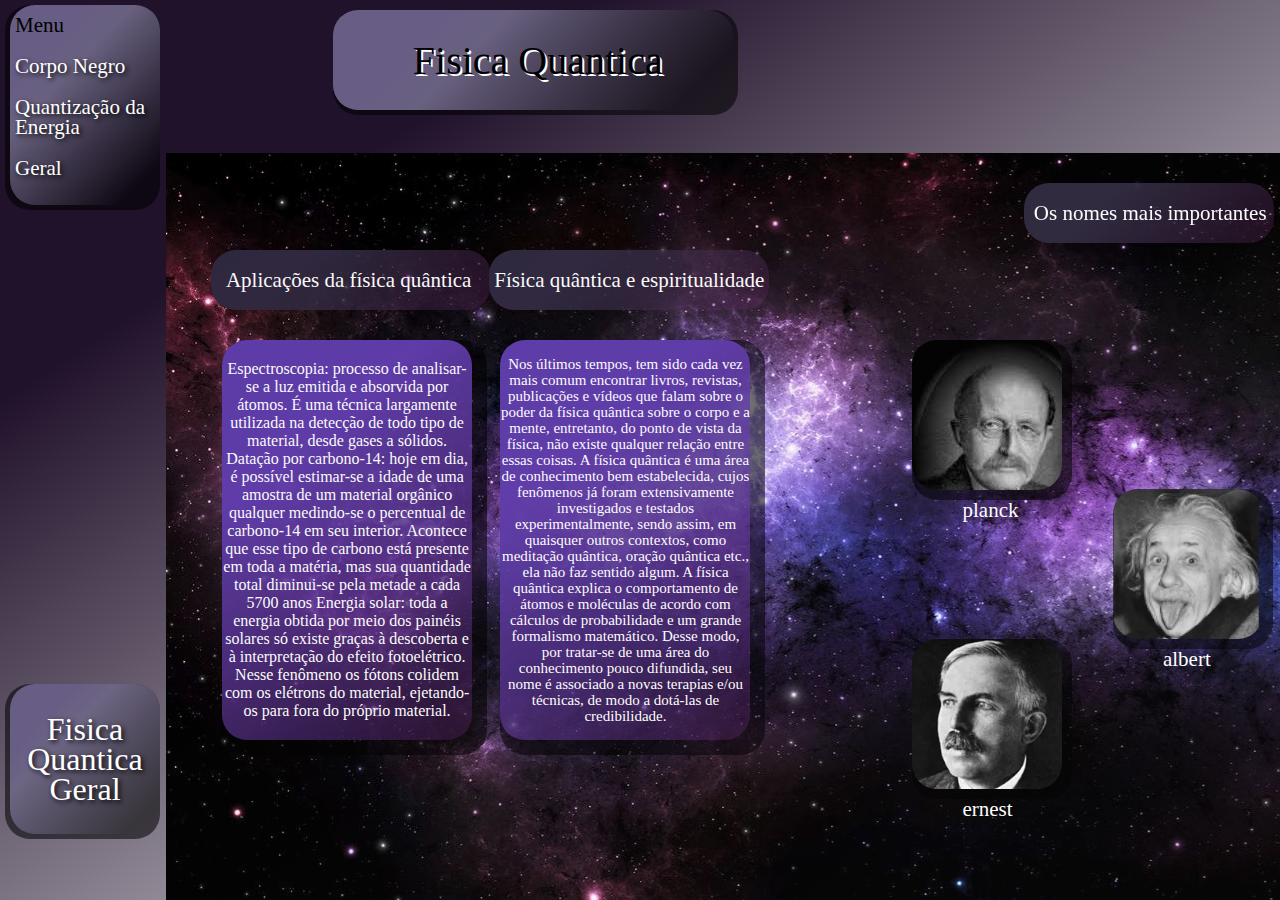
<file: index.html>
<!DOCTYPE html>
<html lang="en">
<head>
    <meta charset="UTF-8">
    <meta http-equiv="X-UA-Compatible" content="IE=edge">
    <meta name="viewport" content="width=device-width, initial-scale=1.0">
    <link href="css/style.css" rel="stylesheet" type="text/css" />
    <title>Fisica quantica</title>
</head>
<body>
<div class="funto">
    <div class="M12">
        <div class="M1">
            <div class="textoM1">
                Fisica Quantica
            </div>
        </div>
    </div>
    <div class="E12">
        <div class="E1">
            <div class="textoE1">
            Menu
            <p> <a href="corpo negro.html" id="a">Corpo Negro</a> 
            </p>
            <p><a href="quantização da energia.html" id="a">Quantização da Energia</a>
            </p>
            <p><a href="index.html" id="a">Geral</a></p>
            </div>
        </div>
    </div>
    <div class="E31">
        <div class="E3">
            <div class="textoE3">
                Fisica Quantica Geral
            </div>
        </div>
    </div>
    <div class="C1">

            <div class="M2">
                <div class="textoM2">
                    Aplicações da física quântica
                </div>
            </div>
            <div class="M22">
                <div class="textoM22">
                    Física quântica e espiritualidade
                </div>
            </div>
        <div class="M31">
            <div class="M3">
                <div class="textoM3">
                    Espectroscopia: processo de analisar-se a luz emitida e absorvida por átomos. É uma técnica largamente utilizada na detecção de todo tipo de material, desde gases a sólidos.

                    Datação por carbono-14: hoje em dia, é possível estimar-se a idade de uma amostra de um material orgânico qualquer medindo-se o percentual de carbono-14 em seu interior. Acontece que esse tipo de carbono está presente em toda a matéria, mas sua quantidade total diminui-se pela metade a cada 5700 anos

                    Energia solar: toda a energia obtida por meio dos painéis solares só existe graças à descoberta e à interpretação do efeito fotoelétrico. Nesse fenômeno os fótons colidem com os elétrons do material, ejetando-os para fora do próprio material.
                </div>
            </div>
        </div>
        <div class="M32">
            <div class="M33">
                <div class="textoM33">
                    Nos últimos tempos, tem sido cada vez mais comum encontrar livros, revistas, publicações e vídeos que falam sobre o poder da física quântica sobre o corpo e a mente, entretanto, do ponto de vista da física, não existe qualquer relação entre essas coisas.

                    A física quântica é uma área de conhecimento bem estabelecida, cujos fenômenos já foram extensivamente investigados e testados experimentalmente, sendo assim, em quaisquer outros contextos, como meditação quântica, oração quântica etc., ela não faz sentido algum.

                    A física quântica explica o comportamento de átomos e moléculas de acordo com cálculos de probabilidade e um grande formalismo matemático. Desse modo, por tratar-se de uma área do conhecimento pouco difundida, seu nome é associado a novas terapias e/ou técnicas, de modo a dotá-las de credibilidade.
                </div>
            </div>
        </div>
         <div class="D1">
            <div class="nomes">
                Os nomes mais importantes
            </div>
        </div>
        <div class="grupo1">
        <div class="planck">
            planck
        </div>
        <div class="D21">
            <a href="https://pt.wikipedia.org/wiki/Max_Planck">
            <div class="D2">
            </div>
            </a>
        </div>
        </div>
        <div class="grupo2">
        <div class="albert">
            albert
        </div>
        <div class="D31">
            <a href="https://pt.wikipedia.org/wiki/Albert_Einstein">
            <div class="D3">
            </div>
            </a>
        </div>
        </div>
        <div class="grupo3">
        <div class="ernest">
            ernest
        </div>
        <div class="D41">
            <a href="https://pt.wikipedia.org/wiki/Ernest_Rutherford">
            <div class="D4">
            </div>
            </a>
        </div>
        </div>
    
    </div>
    
</div>
</body>
</html>
</file>
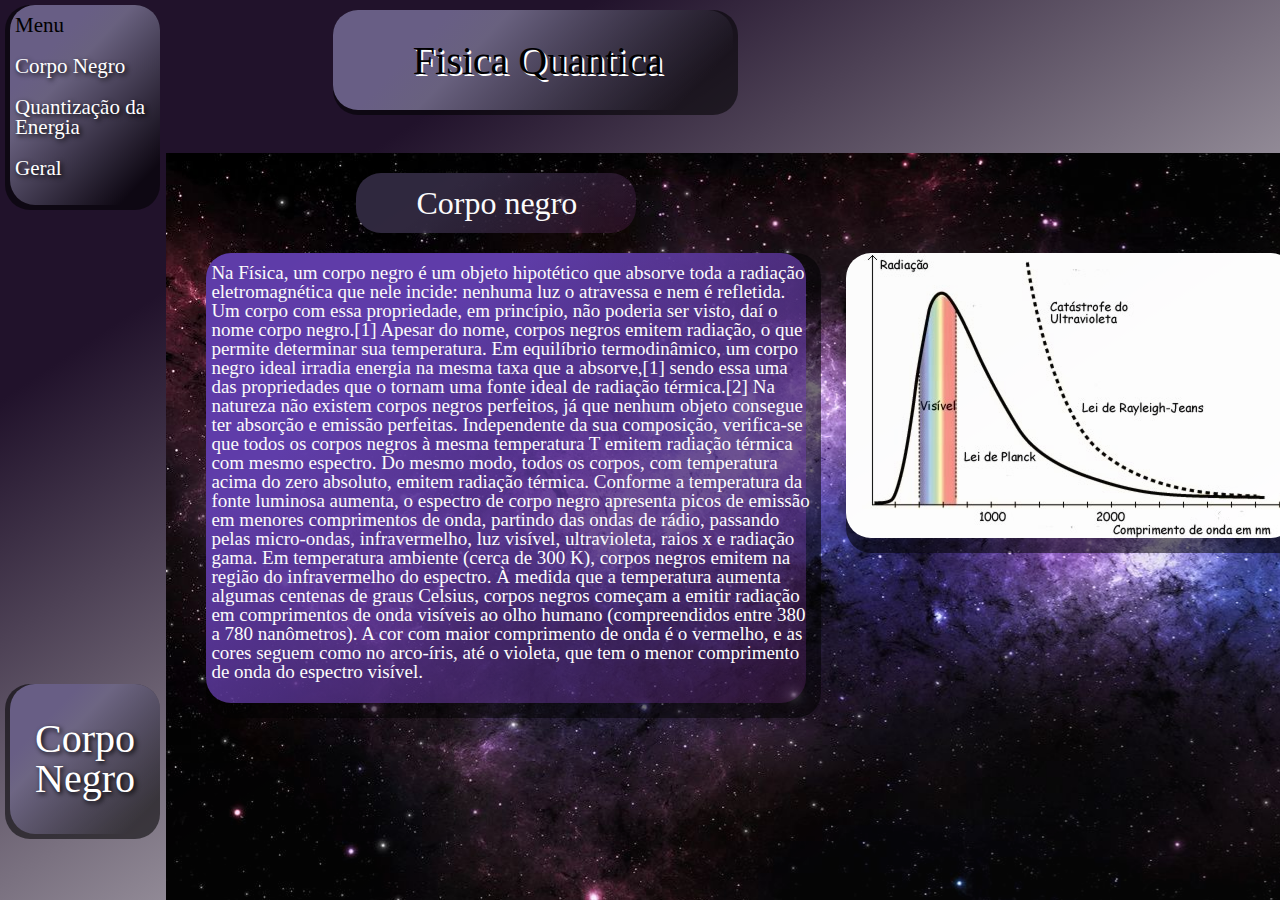
<file: corpo negro.html>
<!DOCTYPE html>
<html lang="en">
<head>
    <meta charset="UTF-8">
    <meta http-equiv="X-UA-Compatible" content="IE=edge">
    <meta name="viewport" content="width=device-width, initial-scale=1.0">
    <link href="css/style.css" rel="stylesheet" type="text/css" />
    <title>Fisica quantica</title>
</head>
<body>
<div class="funto">
    <div class="M12">
        <div class="M1">
            <div class="textoM1">
                Fisica Quantica
            </div>
        </div>
    </div>
    <div class="E12">
        <div class="E1">
            <div class="textoE1">
            Menu
            <p> <a href="corpo negro.html" id="a">Corpo Negro</a> 
            </p>
            <p><a href="quantização da energia.html" id="a">Quantização da Energia</a>
            </p>
            <p><a href="index.html" id="a">Geral</a></p>
            </div>
        </div>
    </div>
    
    <div class="E31">
        <div class="E3">
            <div class="textoE4">
              Corpo Negro
            </div>
        </div>
    </div>
    <div class="cC1">
        <div class="cM1">
            <div class="textocM1">
                Corpo negro
            </div>
        </div>
        <div class="cM21">
            <div class="cM2">
                <div class="textocM2">
                    Na Física, um corpo negro é um objeto hipotético que absorve toda a radiação eletromagnética que nele incide: nenhuma luz o atravessa e nem é refletida. Um corpo com essa propriedade, em princípio, não poderia ser visto, daí o nome corpo negro.[1] Apesar do nome, corpos negros emitem radiação, o que permite determinar sua temperatura. Em equilíbrio termodinâmico, um corpo negro ideal irradia energia na mesma taxa que a absorve,[1] sendo essa uma das propriedades que o tornam uma fonte ideal de radiação térmica.[2] Na natureza não existem corpos negros perfeitos, já que nenhum objeto consegue ter absorção e emissão perfeitas.
                    Independente da sua composição, verifica-se que todos os corpos negros à mesma temperatura T emitem radiação térmica com mesmo espectro. Do mesmo modo, todos os corpos, com temperatura acima do zero absoluto, emitem radiação térmica. Conforme a temperatura da fonte luminosa aumenta, o espectro de corpo negro apresenta picos de emissão em menores comprimentos de onda, partindo das ondas de rádio, passando pelas micro-ondas, infravermelho, luz visível, ultravioleta, raios x e radiação gama. Em temperatura ambiente (cerca de 300 K), corpos negros emitem na região do infravermelho do espectro. À medida que a temperatura aumenta algumas centenas de graus Celsius, corpos negros começam a emitir radiação em comprimentos de onda visíveis ao olho humano (compreendidos entre 380 a 780 nanômetros). A cor com maior comprimento de onda é o vermelho, e as cores seguem como no arco-íris, até o violeta, que tem o menor comprimento de onda do espectro visível.
                </div>
            </div>
        </div>
        <div class="cD11">
            <div class="cD1">

            </div>
        </div>
    </div>
</div>
</file>
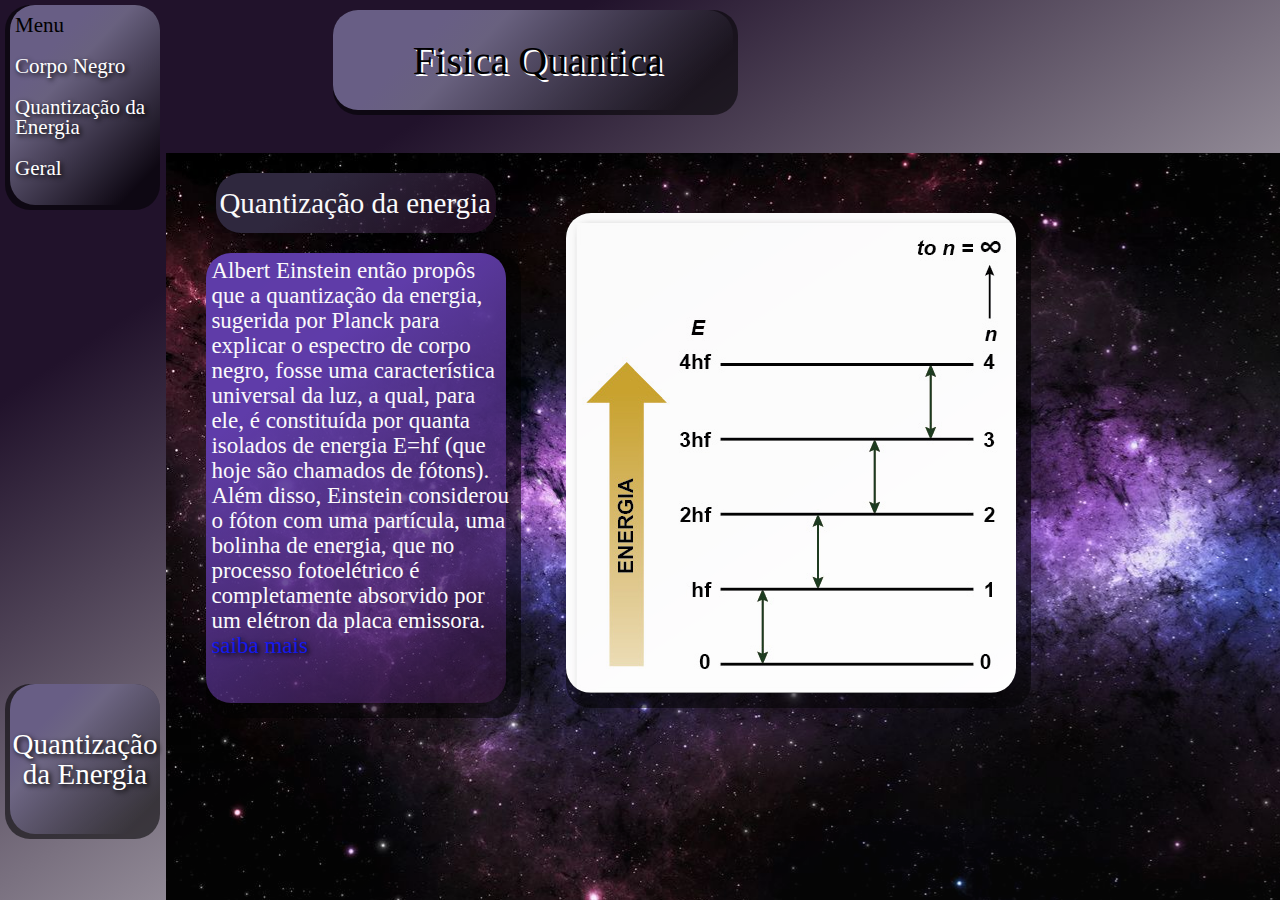
<file: quantização da energia.html>
<!DOCTYPE html>
<html lang="en">
<head>
    <meta charset="UTF-8">
    <meta http-equiv="X-UA-Compatible" content="IE=edge">
    <meta name="viewport" content="width=device-width, initial-scale=1.0">
    <link href="css/style.css" rel="stylesheet" type="text/css" />
    <title>Fisica quantica</title>
</head>
<body>
<div class="funto">
    <div class="M12">
        <div class="M1">
            <div class="textoM1">
                Fisica Quantica
            </div>
        </div>
    </div>
    <div class="E12">
        <div class="E1">
            <div class="textoE1">
            Menu
            <p> <a href="corpo negro.html" id="a">Corpo Negro</a> 
            </p>
            <p><a href="quantização da energia.html" id="a">Quantização da Energia</a>
            </p>
            <p><a href="index.html" id="a">Geral</a></p>
            </div>
        </div>
    </div>
    
    <div class="E31">
        <div class="E3">
            <div class="textoE2">
                Quantização da Energia
            </div>
        </div>
    </div>
    <div class="qC1">
        <div class="qM1">
            <div class="textoqM1">
                Quantização da energia
            </div>
        </div>
        <div class="qM21">
            <div class="qM2">
                <div class="textoqM2">
                    Albert Einstein então propôs que a quantização da energia, sugerida por Planck para explicar o espectro de corpo negro, fosse uma característica universal da luz, a qual, para ele, é constituída por quanta isolados de energia E=hf (que hoje são chamados de fótons). Além disso, Einstein considerou o fóton com uma partícula, uma bolinha de energia, que no processo fotoelétrico é completamente absorvido por um elétron da placa emissora. <a href="https://lief.if.ufrgs.br/pub/cref/n25_Alvarenga/quantizacao.htm" id="qA">saiba mais</a>
                </div>
            </div>
        </div>
    
    <div class="qM31">
        <div class="qM3">

        </div>
    </div>
    </div>
</div>
</file>
<file: css/style.css>
.funto{
    position: absolute;
    width: 100%;
    height: 100%;
    top: 0;
    left: 0;
    background: linear-gradient(146.11deg, #21122B 22.76%, rgba(151, 47, 215, 0) 91.71%);

}
div{
    background-color: #593ef1c2;
}

a:link{
    color: #ffffff;
    text-decoration: none;
    text-shadow: 2px 2px 5px rgb(0, 0, 0);
}

a:visited{
    color: #ffffff;
    text-decoration: none;
}

#a:active{
    color: #603DAB;
    text-shadow: 2px 2px 5px rgb(0, 0, 0);
}

.E1{
    position: absolute;
    width: 150px;
    height: 200px;
    left: 5px;
    top: 0px;
    border-radius: 25px;
    background: linear-gradient(133.81deg, #685E85 23.83%, rgba(119, 111, 144, 0.861635) 35.98%, rgba(217, 217, 217, 0) 88.22%);
}
.E12{
    position: absolute;
    width: 155px;
    height: 205px;
    left: 5px;
    top: 5px;
    border-radius: 25px; 
    background-color: rgba(0, 0, 0, 0.548);
}

.textoE1{
    position: absolute;
    width: 150px;
    height: 250px;
    left: 5px;
    top: 10px;
    font-family: 'Inter';
    font-style: normal;
    font-weight: 400;
    font-size: 21px;
    line-height: 20px;
    background-color: rgba(240, 248, 255, 0);
}

.M1{
    position: absolute;
    width: 400px;
    height: 100px;
    left: 0px;
    top: 0px;
    border-radius: 25px;
    background: linear-gradient(133.81deg, #685E85 23.83%, rgba(119, 111, 144, 0.861635) 35.98%, rgba(217, 217, 217, 0) 88.22%);
    
}

.M12{
    position: absolute;
    width: 405px;
    height: 105px;
    left: 26%;
    top: 10px;
    border-radius: 25px;
    background-color: rgba(0, 0, 0, 0.548);
}

.textoM1{
    position: absolute;
    width: 400px;
    height: 100px;
    left: 80px;
    top: 0px;
    font-family: 'Inter';
    font-style: normal;
    font-weight: 400;
    font-size: 40px;
    line-height: 15px;
    display: flex;
    align-items: center;
    text-align: center;
    background-color: rgba(240, 248, 255, 0);
    text-shadow: 2px 2px rgb(255, 255, 255);
}

.C1{
    position:absolute;
    width: 87%;
    height: 83%;
    left: 13%;
    top: 17%;
    background: url(../imagem/galaxia.jpg);
    Opacity: 98%
}

.M2{
    position: absolute;
    width: 280px;
    height: 60px;
    left: 4%;
    top: 13%;
    border-radius: 25px;
    background: linear-gradient(138.85deg, #30293F 31.94%, rgba(208, 53, 193, 0.123528) 104.21%, rgba(13, 23, 47, 0.109375) 104.22%, rgba(3, 18, 32, 0) 104.23%);
}

.textoM2{
    position: absolute;
    width: 280px;
    height: 60px;
    left: 15px;
    top: 0;
    font-family: 'Inter';
    font-style: normal;
    font-weight: 400;
    font-size: 21px;
    line-height: 25px;
    display: flex;
    align-items: center;
    text-align: center;
    background-color: rgba(240, 248, 255, 0);
    color: #ffffff;
}

.M22{
    position: absolute;
    width: 280px;
    height: 60px;
    left: 29%;
    top: 13%;
    border-radius: 25px;
    background: linear-gradient(138.85deg, #30293F 31.94%, rgba(208, 53, 193, 0.123528) 104.21%, rgba(13, 23, 47, 0.109375) 104.22%, rgba(3, 18, 32, 0) 104.23%);
}

.textoM22{
    position: absolute;
    width: 280px;
    height: 60px;
    left: 5px;
    top: 0;
    font-family: 'Inter';
    font-style: normal;
    font-weight: 400;
    font-size: 21px;
    line-height: 25px;
    display: flex;
    align-items: center;
    text-align: center;
    background-color: rgba(240, 248, 255, 0);
    color: #ffffff;
}

.M3{
    position: absolute;
    width: 250px;
    height: 400px;
    left: 0px;
    top: 0px;
    border-radius: 25px;
    background: linear-gradient(140.4deg, #603DAB 27.5%, rgba(208, 53, 193, 0.123528) 104.32%, rgba(13, 23, 47, 0.109375) 104.33%, rgba(3, 18, 32, 0) 104.34%);
}

.M31{
    position: absolute;
    width: 265px;
    height: 415px;
    left: 5%;
    top: 25%;
    border-radius: 25px; 
    background-color: rgba(0, 0, 0, 0.548);
}

.textoM3{
    position: absolute;
    width: 250px;
    height: 400px;
    left: 0px;
    top: 0px;
    font-family: 'Inter';
    font-style: normal;
    font-weight: 400;
    font-size: 16px;
    line-height: 18px;
    display: flex;
    align-items: center;
    text-align: center;
    background-color: rgba(240, 248, 255, 0);
    color: #ffffff;
}
.M33{
    position: absolute;
    width: 250px;
    height: 400px;
    left: 0px;
    top: 0px;
    border-radius: 25px;
    background: linear-gradient(140.4deg, #603DAB 27.5%, rgba(208, 53, 193, 0.123528) 104.32%, rgba(13, 23, 47, 0.109375) 104.33%, rgba(3, 18, 32, 0) 104.34%);
}

.M32{
    position: absolute;
    width: 265px;
    height: 415px;
    left: 30%;
    top: 25%;
    border-radius: 25px;
    background-color: rgba(0, 0, 0, 0.548);
}

.textoM33{
    position: absolute;
    width: 250px;
    height: 400px;
    left: 0px;
    top: 0px;
    font-family: 'Inter';
    font-style: normal;
    font-weight: 400;
    font-size: 15px;
    line-height: 16px;
    display: flex;
    align-items: center;
    text-align: center;
    background-color: rgba(240, 248, 255, 0);
    color: #ffffff;
}

.D1{
    position: absolute;
    width: 250px;
    height: 60px;
    left: 77%;
    top: 4%;
    border-radius: 25px;
    background: linear-gradient(138.85deg, #30293F 31.94%, rgba(208, 53, 193, 0.123528) 104.21%, rgba(13, 23, 47, 0.109375) 104.22%, rgba(3, 18, 32, 0) 104.23%);
    animation: D1 7s infinite;
}

@keyframes D1 {
    0%{left: 77%;}
    25%{top: 6%;}
    50%{left: 74%;}
    75%{top: 4%;}
    100%{left: 77%;}
}

.nomes{
    position: absolute;
    width: 250px;
    height: 60px;
    left: 10px;
    top: 0;
    font-family: 'Inter';
    font-style: normal;
    font-weight: 400;
    font-size: 21px;
    line-height: 20px;
    display: flex;
    align-items: center;
    text-align: center;
    background-color: rgba(240, 248, 255, 0);
    color: #ffffff;
}

.D2{
    position: absolute;
    width: 150px;
    height: 150px;
    left: 0px;
    top: 0px;
    border-radius: 25px;
    background: url(../imagem/Planck);
}

.D21{
    position: absolute;
    width: 160px;
    height: 160px;
    left: 0;
    top: 0;
    border-radius: 25px;
    background-color: rgba(0, 0, 0, 0.548);
}

.planck{
    position: absolute;
    width: 50px;
    height: 20px;
    left: 50px;
    top: 160px;
    border-radius: 25px;
    font-family: 'Inter';
    font-style: normal;
    font-weight: 400;
    font-size: 21px;
    line-height: 20px;
    display: flex;
    align-items: center;
    text-align: center;
    background-color: rgba(240, 248, 255, 0);
    color: #ffffff;
}

.D3{
    position: absolute;
    width: 150px;
    height: 150px;
    left: 0px;
    top: 0px;
    border-radius: 25px;
    background: url(../imagem/albert.png);
    Fill: Image;
}

.D31{
    position: absolute;
    width: 160px;
    height: 160px;
    left: 0;
    top: 0;
    border-radius: 25px;
    background-color: rgba(0, 0, 0, 0.548);
}

.albert{
    position: absolute;
    width: 50px;
    height: 20px;
    left: 50px;
    top: 160px;
    border-radius: 25px;
    font-family: 'Inter';
    font-style: normal;
    font-weight: 400;
    font-size: 21px;
    line-height: 20px;
    display: flex;
    align-items: center;
    text-align: center;
    background-color: rgba(240, 248, 255, 0);
    color: #ffffff;
}

.D4{
    position: absolute;
    width: 150px;
    height: 150px;
    left: 0px;
    top: 0px;
    border-radius: 25px;
    background: url(../imagem/Ernest.png);
}

.D41{
    position: absolute;
    width: 160px;
    height: 160px;
    left: 0;
    top: 0;
    border-radius: 25px;
    background-color: rgba(0, 0, 0, 0.548);
}

.ernest{
    position: absolute;
    width: 50px;
    height: 20px;
    left: 50px;
    top: 160px;
    border-radius: 25px;
    font-family: 'Inter';
    font-style: normal;
    font-weight: 400;
    font-size: 21px;
    line-height: 20px;
    display: flex;
    align-items: center;
    text-align: center;
    background-color: rgba(240, 248, 255, 0);
    color: #ffffff;
}

.E3{
    position: absolute;
    width: 150px;
    height: 150px;
    left: 5px;
    top: 0px;
    border-radius: 25px;
    background: linear-gradient(133.81deg, #685E85 23.83%, rgba(119, 111, 144, 0.861635) 35.98%, rgba(217, 217, 217, 0) 88.22%);
}
.E31{
    position: absolute;
    width: 155px;
    height: 155px;
    left: 5px;
    top: 76%;
    border-radius: 25px;
    background-color: rgba(0, 0, 0, 0.548);
    animation: E31 7s infinite;
}

.textoE3{
    position: absolute;
    width: 150px;
    height: 150px;
    left: 0px;
    top: 0;
    font-family: 'Inter';
    font-style: normal;
    font-weight: 400;
    font-size: 32px;
    line-height: 30px;
    display: flex;
    align-items: center;
    text-align: center;
    background-color: rgba(240, 248, 255, 0);
    color: #ffffff;
    text-shadow: 2px 2px 5px rgb(0, 0, 0);
}

@keyframes E31{
    0%{top: 76%;}
    50%{top: 38%;}
    100%{top: 76%;}
}

.grupo1{
    position: absolute;
    width: 160px;
    height: 160px;
    left: 67%;
    top: 25%;
    border-radius: 25px;
    background-color: rgba(240, 248, 255, 0);
    color: #ffffff;
    animation: grupo1 6s infinite ;
}

@keyframes grupo1 {
    0%{left: 67%;}
    25%{top: 27%;}
    50%{left: 64%;}
    75%{top: 25%;}
    100%{left: 67%;}
}

.grupo2{
    position: absolute;
    width: 160px;
    height: 160px;
    left: 85%;
    top: 45%;
    border-radius: 25px;
    background-color: rgba(240, 248, 255, 0);
    color: #ffffff;
    animation: grupo2 7s infinite ;
}

@keyframes grupo2 {
    0%{left: 85%;}
    25%{top: 47%;}
    50%{left: 82%;}
    75%{top: 45%;}
    100%{left: 85%;}
}

.grupo3{
    position: absolute;
    width: 160px;
    height: 160px;
    left: 67%;
    top: 65%;
    border-radius: 25px;
    background-color: rgba(240, 248, 255, 0);
    color: #ffffff;
    animation: grupo3 8s infinite ;
}

@keyframes grupo3 {
    0%{left: 67%;}
    25%{top: 67%;}
    50%{left: 64%;}
    75%{top: 65%;}
    100%{left: 67%;}
}

/* corpo negro */

.cC1{
    position:absolute;
    width: 87%;
    height: 83%;
    left: 13%;
    top: 17%;
    background: url(../imagem/galaxia.jpg);
    Opacity: 98%
}

.cM1{
    position: absolute;
    width: 280px;
    height: 60px;
    left: 190px;
    top: 20px;
    border-radius: 25px;
    background: linear-gradient(138.85deg, #30293F 31.94%, rgba(208, 53, 193, 0.123528) 104.21%, rgba(13, 23, 47, 0.109375) 104.22%, rgba(3, 18, 32, 0) 104.23%);
}

.textocM1{
    position: absolute;
    width: 280px;
    height: 60px;
    left: 60px;
    top: 0px;
    font-family: 'Inter';
    font-style: normal;
    font-weight: 400;
    font-size: 32px;
    line-height: 25px;
    display: flex;
    align-items: center;
    text-align: center;
    background-color: rgba(240, 248, 255, 0);
    color: #ffffff;
}

.cM21{
    position: absolute;
    width: 615px;
    height: 465px;
    left: 40px;
    top: 100px;
    border-radius: 25px;
    background-color: rgba(0, 0, 0, 0.548);
}

.cM2{
    position: absolute;
    width: 600px;
    height: 450px;
    left: 0px;
    top: 0px;
    border-radius: 25px;
    background: linear-gradient(140.4deg, #603DAB 27.5%, rgba(208, 53, 193, 0.123528) 104.32%, rgba(13, 23, 47, 0.109375) 104.33%, rgba(3, 18, 32, 0) 104.34%);
}

.textocM2{
    position: absolute;
    width: 600px;
    height: 450px;
    left: 5px;
    top: 10px;
    font-family: 'Inter';
    font-style: normal;
    font-weight: 400;
    font-size: 19px;
    line-height: 19px;
    background-color: rgba(240, 248, 255, 0);
    color: #ffffff;
}

.cD11{
    position: absolute;
    width: 465px;
    height: 300px;
    left: 680px;
    top: 100px;
    border-radius: 25px;
    background-color: rgba(0, 0, 0, 0.548);
    animation: cD11 5s infinite;
}

.cD1{
    position: absolute;
    width: 450px;
    height: 285px;
    left: 0px;
    top: 0px;
    border-radius: 25px;
    background: url(../imagem/corpo_negro.jpg);
}

@keyframes cD11 {
    0%{top: 100px;}
    50%{top: 200px;}
    100%{top: 100px;}
    
}

.textoE4{
    position: absolute;
    width: 150px;
    height: 150px;
    left: 0px;
    top: 0;
    font-family: 'Inter';
    font-style: normal;
    font-weight: 400;
    font-size: 40px;
    line-height: 40px;
    display: flex;
    align-items: center;
    text-align: center;
    background-color: rgba(240, 248, 255, 0);
    color: #ffffff;
    text-shadow: 2px 2px 5px rgb(0, 0, 0);
}

/*quantização de energia*/

.qC1{
    position:absolute;
    width: 87%;
    height: 83%;
    left: 13%;
    top: 17%;
    background: url(../imagem/galaxia.jpg);
    Opacity: 98%
}

.textoE2{
    position: absolute;
    width: 150px;
    height: 150px;
    left: 0px;
    top: 0;
    font-family: 'Inter';
    font-style: normal;
    font-weight: 400;
    font-size: 29px;
    line-height: 30px;
    display: flex;
    align-items: center;
    text-align: center;
    background-color: rgba(240, 248, 255, 0);
    color: #ffffff;
    text-shadow: 2px 2px 5px rgb(0, 0, 0);
}

.qM1{
    position: absolute;
    width: 280px;
    height: 60px;
    left: 50px;
    top: 20px;
    border-radius: 25px;
    background: linear-gradient(138.85deg, #30293F 31.94%, rgba(208, 53, 193, 0.123528) 104.21%, rgba(13, 23, 47, 0.109375) 104.22%, rgba(3, 18, 32, 0) 104.23%);
}

.textoqM1{    
    position: absolute;
    width: 280px;
    height: 60px;
    left: 3px;
    top: 0px;
    font-family: 'Inter';
    font-style: normal;
    font-weight: 400;
    font-size: 29px;
    line-height: 30px;
    display: flex;
    align-items: center;
    text-align: center;
    background-color: rgba(240, 248, 255, 0);
    color: #ffffff;
}

.qM21{
    position: absolute;
    width: 315px;
    height: 465px;
    left: 40px;
    top: 100px;
    border-radius: 25px;
    background-color: rgba(0, 0, 0, 0.548);
}

.qM2{
    position: absolute;
    width: 300px;
    height: 450px;
    left: 0px;
    top: 0px;
    border-radius: 25px;
    background: linear-gradient(140.4deg, #603DAB 27.5%, rgba(208, 53, 193, 0.123528) 104.32%, rgba(13, 23, 47, 0.109375) 104.33%, rgba(3, 18, 32, 0) 104.34%);
}

.textoqM2{
    position: absolute;
    width: 300px;
    height: 450px;
    left: 5px;
    top: 5px;
    font-family: 'Inter';
    font-style: normal;
    font-weight: 400;
    font-size: 23px;
    line-height: 25px;
    background-color: rgba(240, 248, 255, 0);
    color: #ffffff;
}

.qM31{
    position: absolute;
    width: 465px;
    height: 495px;
    left: 400px;
    top: 60px;
    border-radius: 25px;
    background-color: rgba(0, 0, 0, 0.548);
    animation: qM31 10s infinite;
}

.qM3{
    position: absolute;
    width: 450px;
    height: 480px;
    left: 0px;
    top: 0px;
    border-radius: 25px;
    background: url(../imagem/energia);
}

@keyframes qM31{
    0%{left: 400px;}
    50%{left: 500px;}
    100%{left: 400px;}
}

#qA{
    color: rgb(20, 24, 238);
}
</file>
